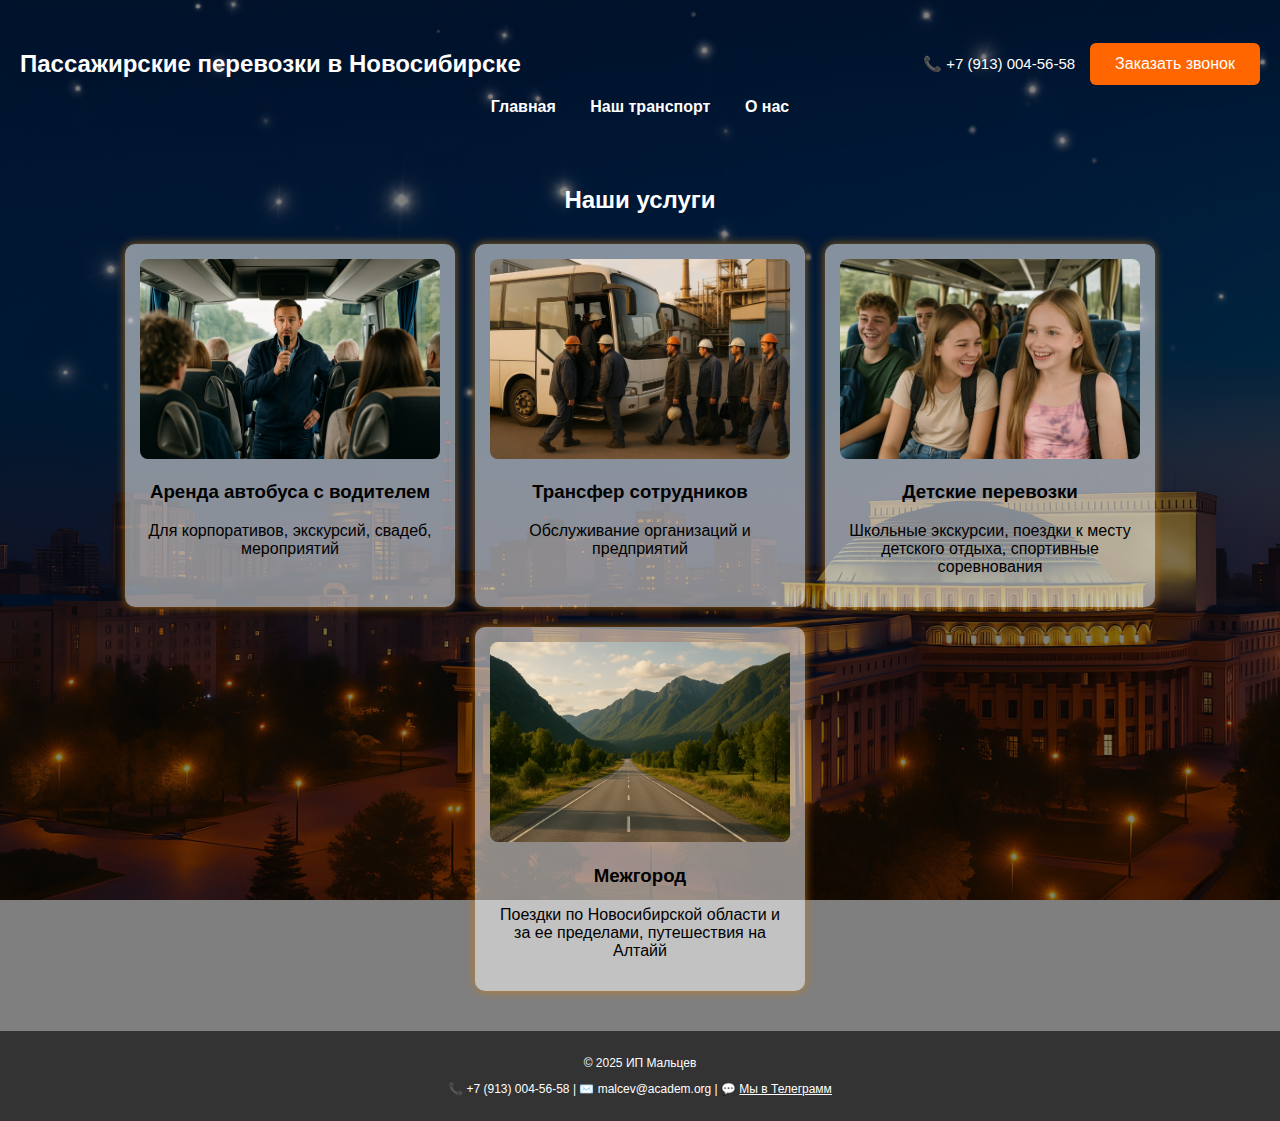
<file: index.html>
<!DOCTYPE html>
<html lang="ru">
<head>
    <meta charset="UTF-8">
    <title>Пассажирские перевозки</title>
    <link rel="stylesheet" href="style.css">
</head>
<body>
    <div class="overlay">
        <header>
    <div class="header-top">
        <h2>Пассажирские перевозки в Новосибирске</h2>
        <div class="header-contacts">
            <span>📞 +7 (913) 004-56-58</span>
            <a href="#contacts" class="order-btn">Заказать звонок</a>
        </div>
    </div>
    <nav>
        <a href="index.html">Главная</a>
        <a href="service.html">Наш транспорт</a>
        <a href="aboutus.html">О нас</a>
    </nav>
</header>


        <main>
            <section id="services" class="services">
                <h2>Наши услуги</h2>
                <div class="service-list">
                    <div class="service-item">
                        <img src="images/Гид на автобусном туре.png" alt="Аренда автобуса">
                        <h3>Аренда автобуса с водителем</h3>
                        <p>Для корпоративов, экскурсий, свадеб, мероприятий</p>
                    </div>
                    <div class="service-item">
                        <img src="images/photo_2025-07-01_21-37-08.jpg" alt="Трансфер">
                        <h3>Трансфер сотрудников</h3>
                        <p>Обслуживание организаций и предприятий</p>
                    </div>
                    <div class="service-item">
                        <img src="images/photo_2025-07-01_21-37-02.jpg" alt="Дети">
                        <h3>Детские перевозки</h3>
                        <p>Школьные экскурсии, поездки к месту детского отдыха, спортивные соревнования</p>
                    </div>
                    <div class="service-item">
                        <img src="images/ррр.png" alt="Межгород">
                        <h3>Межгород</h3>
                        <p>Поездки по Новосибирской области и за ее пределами, путешествия на Алтайй</p>
                    </div>
                </div>
            </section>
        </main>

        <footer id="contacts">
            <p>© 2025 ИП Мальцев</p>
            <p>📞 +7 (913) 004-56-58 | ✉️ malcev@academ.org | 💬 <a href="https://t.me/username" target="_blank">Мы в Телеграмм</a></p>
        </footer>
    </div>

<!-- Всплывающее окно формы -->
<div class="modal" id="orderModal">
    <div class="modal-content">
        <span class="close-btn" id="closeModal">&times;</span>
        <h2>Оформить заявку</h2>
        <form id="orderForm">
            <label for="name">Имя</label>
            <input type="text" id="name" name="name" placeholder="Ваше имя" required>

            <label for="phone">Телефон</label>
            <input type="tel" id="phone" name="phone" placeholder="+7 (___) ___--" required>
            
            <label for="message">Комментарий</label>
            <textarea id="message" name="message" rows="4" placeholder="Что хотите заказать?"></textarea>

            <button type="submit">Отправить</button>
        </form>
    </div>
</div>
<script>
    const orderBtn = document.querySelector('.order-btn');
    const modal = document.getElementById('orderModal');
    const closeBtn = document.getElementById('closeModal');

    orderBtn.addEventListener('click', () => {
        modal.style.display = 'block';
    });

    closeBtn.addEventListener('click', () => {
        modal.style.display = 'none';
    });

    window.addEventListener('click', (e) => {
        if (e.target === modal) {
            modal.style.display = 'none';
        }
    });
</script>
<script>
    const orderBtn = document.querySelector('.order-btn');
    const modal = document.getElementById('orderModal');
    const closeBtn = document.getElementById('closeModal');
    const form = document.getElementById('orderForm');

    orderBtn.addEventListener('click', () => {
        modal.style.display = 'block';
    });

    closeBtn.addEventListener('click', () => {
        modal.style.display = 'none';
    });

    window.addEventListener('click', (e) => {
        if (e.target === modal) {
            modal.style.display = 'none';
        }
    });

    form.addEventListener('submit', async (e) => {
        e.preventDefault();

        const token = '7528319791:AAGm-CjgLFZFihBi4fxIOVwPnjTqzBjAV3UА';       // вставь сюда токен
        const chat_id = '5168428996';         // вставь сюда chat_id

        const name = form.name.value.trim();
        const phone = form.phone.value.trim();
        const message = form.message.value.trim();

        if (!name || !phone) {
            alert('Пожалуйста, заполните имя и телефон');
            return;
        }

        const text = <b>Новая заявка на звонок</b>:%0A +
                     <b>Имя:</b> ${name}%0A +
                     <b>Телефон:</b> ${phone}%0A +
                     (message ? <b>Комментарий:</b> ${message} : '');

        const url = https://api.telegram.org/bot${token}/sendMessage;

        try {
            const res = await fetch(url, {
                method: 'POST',
                headers: { 'Content-Type': 'application/json' },
                body: JSON.stringify({
                    chat_id: chat_id,
                    text: decodeURIComponent(text),
                    parse_mode: 'HTML'
                })
            });

            const data = await res.json();

            if (data.ok) {
                alert('Заявка успешно отправлена!');
                form.reset();
                modal.style.display = 'none';
            } else {
                alert('Ошибка отправки: ' + data.description);
            }
        } catch (error) {
            alert('Ошибка сети: ' + error.message);
        }
    });
</script>
</body>
</html>
</file>
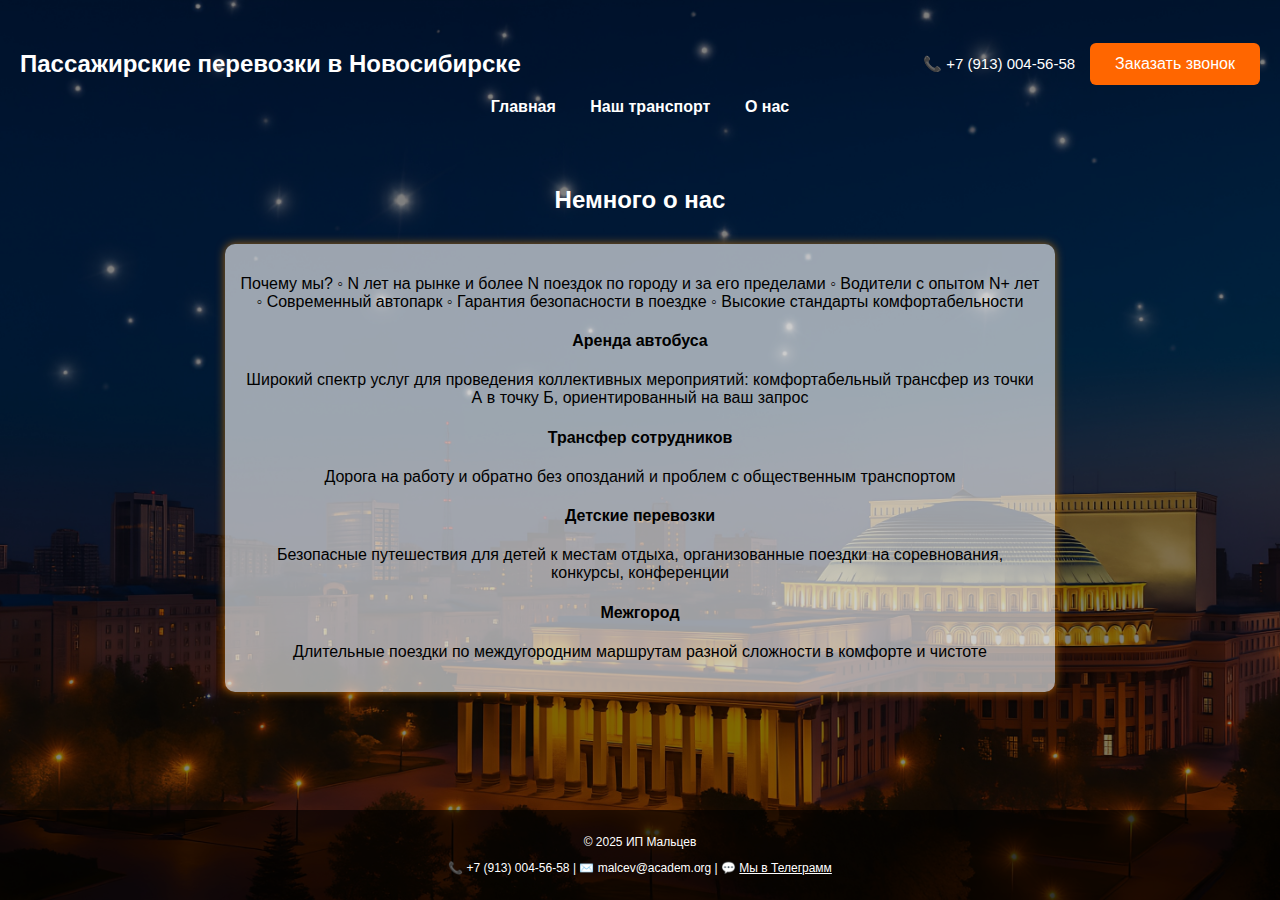
<file: aboutus.html>
<!DOCTYPE html>
<html lang="ru">
<head>
    <meta charset="UTF-8">
    <title>Пассажирские перевозки</title>
    <link rel="stylesheet" href="style.css">
</head>
<body>
    <div class="overlay">
        <header>
    <div class="header-top">
        <h2>Пассажирские перевозки в Новосибирске</h2>
        <div class="header-contacts">
            <span>📞 +7 (913) 004-56-58</span>
            <a href="#contacts" class="order-btn">Заказать звонок</a>
        </div>
    </div>
    <nav>
        <a href="index.html">Главная</a>
        <a href="service.html">Наш транспорт</a>
        <a href="aboutus.html">О нас</a>
    </nav>
</header>


        <main>
            <section id="services" class="services">
                <h2>Немного о нас</h2>
                <div class="service-list">
                    <div class="service-item1">
                        <p>Почему мы?
 ◦ N лет на рынке и более N поездок по городу и за его пределами 
 ◦ Водители с опытом N+ лет
 ◦ Современный автопарк
 ◦ Гарантия безопасности в поездке
 ◦ Высокие стандарты комфортабельности

<h4>Аренда автобуса</h4>
Широкий спектр услуг для проведения коллективных мероприятий: комфортабельный трансфер из точки А в точку Б, ориентированный на ваш запрос
<h4>Трансфер сотрудников</h4>
Дорога на работу и обратно без опозданий и проблем с общественным транспортом
<h4>Детские перевозки</h4>
Безопасные путешествия для детей к местам отдыха, организованные поездки на соревнования, конкурсы, конференции
<h4>Межгород</h4>
Длительные поездки по междугородним маршрутам разной сложности в комфорте и чистоте</p>
                    </div>
                </div>
            </section>
        </main>

        <footer id="contacts">
            <p>© 2025 ИП Мальцев</p>
            <p>📞 +7 (913) 004-56-58 | ✉️ malcev@academ.org | 💬 <a href="https://t.me/username" target="_blank">Мы в Телеграмм</a></p>
        </footer>
    </div>

<!-- Всплывающее окно формы -->
<div class="modal" id="orderModal">
    <div class="modal-content">
        <span class="close-btn" id="closeModal">&times;</span>
        <h2>Оформить заявку</h2>
        <form id="orderForm" action="https://formspree.io/f/mvgrygvd" method="POST">
            <label for="name">Имя</label>
            <input type="text" id="name" placeholder="Ваше имя" required>

            <label for="phone">Телефон</label>
            <input type="tel" id="phone" placeholder="+7 (___) ___-__-__" required>

            <label for="message">Комментарий</label>
            <textarea id="message" rows="4" placeholder="Что хотите заказать?"></textarea>

            <button type="submit">Отправить</button>
        </form>
    </div>
</div>

<script>
    const orderBtn = document.querySelector('.order-btn');
    const modal = document.getElementById('orderModal');
    const closeBtn = document.getElementById('closeModal');

    orderBtn.addEventListener('click', () => {
        modal.style.display = 'block';
    });

    closeBtn.addEventListener('click', () => {
        modal.style.display = 'none';
    });

    window.addEventListener('click', (e) => {
        if (e.target === modal) {
            modal.style.display = 'none';
        }
    });
</script>

</body>
</html>
</file>
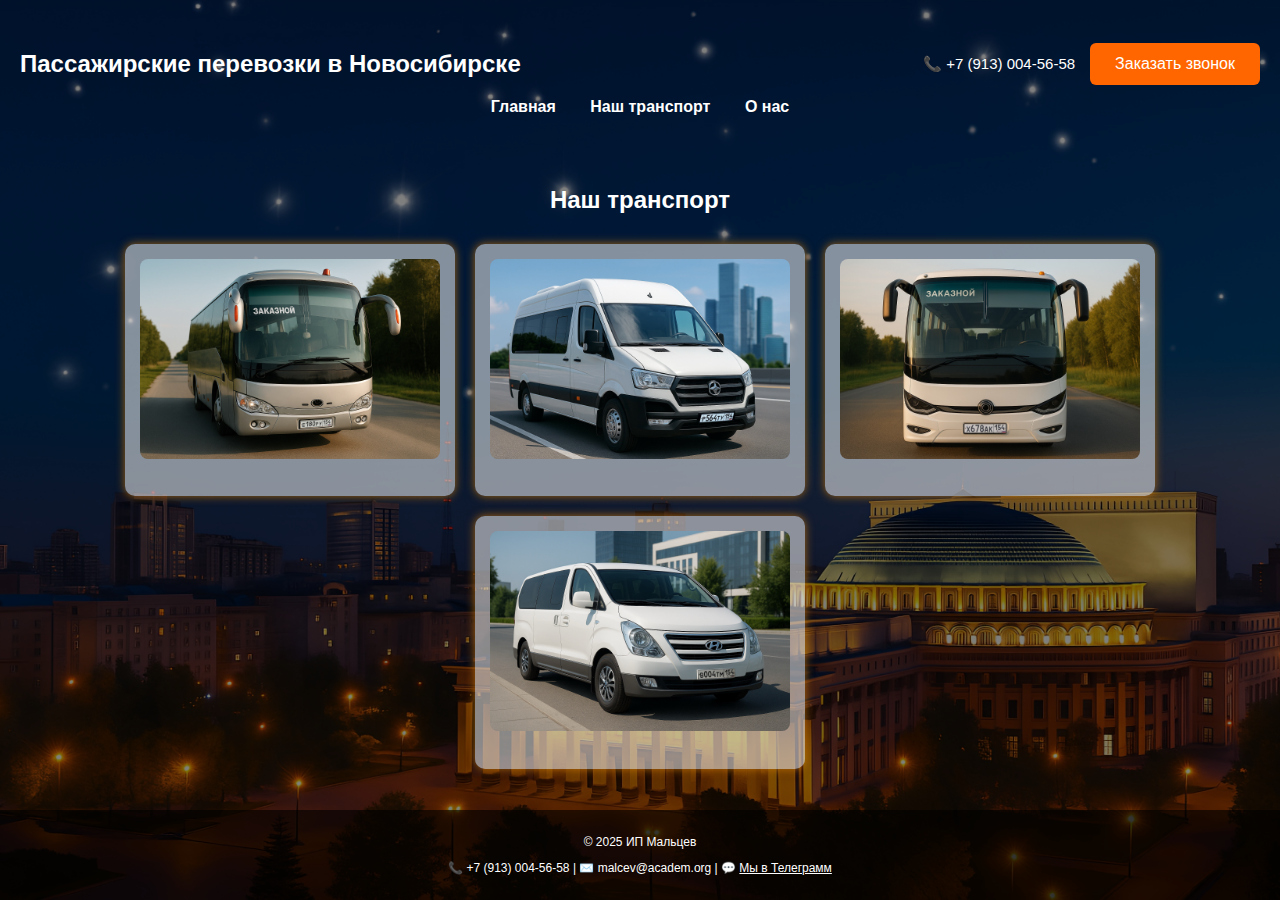
<file: service.html>
<!DOCTYPE html>
<html lang="ru">
<head>
    <!-- Yandex.Metrika counter -->
<script type="text/javascript" >
   (function(m,e,t,r,i,k,a){m[i]=m[i]||function(){(m[i].a=m[i].a||[]).push(arguments)};
   m[i].l=1*new Date();
   for (var j = 0; j < document.scripts.length; j++) {if (document.scripts[j].src === r) { return; }}
   k=e.createElement(t),a=e.getElementsByTagName(t)[0],k.async=1,k.src=r,a.parentNode.insertBefore(k,a)})
   (window, document, "script", "https://mc.yandex.ru/metrika/tag.js", "ym");

   ym(103183574, "init", {
        clickmap:true,
        trackLinks:true,
        accurateTrackBounce:true
   });
</script>
<noscript><div><img src="https://mc.yandex.ru/watch/103183574" style="position:absolute; left:-9999px;" alt="" /></div></noscript>
<!-- /Yandex.Metrika counter -->
    <meta charset="UTF-8">
    <meta name="viewport" content="width=device-width, initial-scale=1.0">
    <title>Наш транспорт</title>
    <meta name="description" content="Наш транспорт: современные автобусы и микроавтобусы для поездок по городу и за его пределами. Перевозка детей, трансферы и междугородние маршруты.">
    <meta name="keywords" content="автобусы, аренда автобуса, микроавтобус, пассажирские перевозки, транспорт Новосибирск, трансфер, междугородние перевозки, перевозка детей, автобусные туры, заказ автобуса, перевозки на автобусе, поездки на Алтай">
    <link rel="stylesheet" href="style.css">
</head>
<body>
    <div class="overlay">
        <header>
    <div class="header-top">
        <h2>Пассажирские перевозки в Новосибирске</h2>
        <div class="header-contacts">
            <span>📞 +7 (913) 004-56-58</span>
            <a href="#contacts" class="order-btn">Заказать звонок</a>
        </div>
    </div>
    <nav>
        <a href="index.html">Главная</a>
        <a href="service.html" class="active">Наш транспорт</a>
        <a href="aboutus.html">О нас</a>
    </nav>
</header>
        <main>
            <section id="services" class="services">
                <h2>Наш транспорт</h2>
                <div class="service-list">
                    <div class="service-item">
                        <img src="images/CEPR0642.JPEG" alt="Серый большой">
                        <h3></h3>
                        <p></p>
                    </div>
                    <div class="service-item">
                        <img src="images/DNLO5491.JPEG" alt="Белый средний">
                        <h3></h3>
                        <p></p>
                    </div>
                    <div class="service-item">
                        <img src="images/RLLQ3092.JPEG" alt="Белый большой">
                        <h3></h3>
                        <p></p>
                    </div>
                    <div class="service-item">
                        <img src="images/SCJL4469.JPEG" alt="Белый маленький">
                        <h3></h3>
                        <p></p>
                    </div>
                </div>
            </section>
        </main>

        <footer id="contacts">
            <p>© 2025 ИП Мальцев</p>
            <p>📞 +7 (913) 004-56-58 | ✉️ malcev@academ.org | 💬 <a href="https://t.me/perevoz54" target="_blank">Мы в Телеграмм</a></p>
        </footer>
    </div>
    
<!-- Всплывающее окно формы -->
<div class="modal" id="orderModal">
    <div class="modal-content">
        <span class="close-btn" id="closeModal">&times;</span>
        <h2>Оформить заявку</h2>
        <form id="orderForm" action="https://formspree.io/f/mvgrygvd" method="POST">
            <label for="name">Имя</label>
            <input type="text" id="name" name="name" placeholder="Ваше имя" required>

            <label for="phone">Телефон</label>
            <input type="tel" id="phone" name="phone" placeholder="+7 (___) ___-__-__" required>

            <label for="message">Комментарий</label>
            <textarea id="message" rows="4" name="message" placeholder="Что хотите заказать?"></textarea>

            <button type="submit">Отправить</button>
        </form>
    </div>
</div>

<script>
    const orderBtn = document.querySelector('.order-btn');
    const modal = document.getElementById('orderModal');
    const closeBtn = document.getElementById('closeModal');

    orderBtn.addEventListener('click', () => {
        modal.style.display = 'block';
    });

    closeBtn.addEventListener('click', () => {
        modal.style.display = 'none';
    });

    window.addEventListener('click', (e) => {
        if (e.target === modal) {
            modal.style.display = 'none';
        }
    });
</script>
</body>
</html>
</file>
<file: style.css>
body {
    margin: 0;
    padding: 0;
    font-family: Arial, sans-serif;
    background: url("images/еее.jpg") no-repeat center center fixed;
    background-size: cover;
    color: white;
}

.overlay {
    background: rgba(0, 0, 0, 0.5); /* затемнение фона */
    min-height: 100vh;
    display: flex;
    flex-direction: column;
    justify-content: space-between;
}

/* Верхняя часть */
header {
    padding: 30px 20px 10px;
    text-align: center;
}

header h1 {
    font-size: 2em;
    margin-bottom: 10px;
}

nav a {
    margin: 0 15px;
    color: #ffffff;
    text-decoration: none;
    font-weight: bold;
}

/* Услуги (центр) */
main {
    padding: 40px 20px;
    flex-grow: 1;
}

.services h2 {
    text-align: center;
    margin-bottom: 30px;
}

.service-list {
    display: flex;
    flex-wrap: wrap;
    justify-content: center;
    gap: 20px;
}

.service-item {
    background: rgba(255, 255, 255, 0.521);
    color: #000;
    border-radius: 10px;
    box-shadow: 0 0 10px rgba(216, 125, 5, 0.74);
    padding: 15px;
    width: 300px;
    text-align: center;
}
.service-item1 {
    background: rgba(255, 255, 255, 0.61);
    color: #000;
    border-radius: 10px;
    box-shadow: 0 0 10px rgba(216, 125, 5, 0.74);
    padding: 15px;
    width: 800px;
    height: auto;
    text-align: center;
}
.service-item img {
    width: 100%;
    height: 200px;
    border-radius: 8px;
    object-fit: contain
}
.service-item1 img {
    width: 100%;
    height: 160px;
    border-radius: 8px;
    object-fit: contain
}

/* Футер (низ) */
footer {
    background: rgba(0, 0, 0, 0.6);
    padding: 13px;
    text-align: center;
    font-size: 12px;
}

footer a {
    color: #ffffff;
    text-decoration: underline;
}
.header-top {
    display: flex;
    justify-content: space-between;
    align-items: center;
    flex-wrap: wrap;
}

.header-contacts {
    display: flex;
    gap: 15px;
    align-items: center;
    font-size: 15px;
}

.order-btn {
    background-color: #ff7a00;
    color: white;
    padding: 8px 14px;
    border-radius: 6px;
    text-decoration: none;
    transition: background-color 0.3s ease;
}

.order-btn:hover {
    background-color: #e06900;
}
/* Кнопка заказать */
.order-btn {
    padding: 12px 25px;
    font-size: 16px;
    background-color: #ff6600;
    color: white;
    border: none;
    border-radius: 6px;
    cursor: pointer;
    transition: background 0.3s;
}

.order-btn:hover {
    background-color: #e25700;
}

/* Окно формы */
.modal {
    display: none;
    position: fixed;
    z-index: 9999;
    top: 0; left: 0;
    width: 100%; height: 100%;
    background-color: rgba(0, 0, 0, 0.6);
    backdrop-filter: blur(2px);
}

.modal-content {
    background-color: #ffffff;
    margin: 5% auto;
    padding: 25px 30px;
    border-radius: 10px;
    max-width: 400px;
    box-shadow: 0 0 15px rgba(0,0,0,0.3);
    position: relative;
    animation: fadeIn 0.3s ease;
}

.modal-content h2 {
    margin-top: 0;
    margin-bottom: 20px;
    font-size: 22px;
    color: #333;
}

.modal-content label {
    display: block;
    margin-bottom: 5px;
    color: #333;
}

.modal-content input,
.modal-content textarea {
    width: 100%;
    padding: 10px;
    margin-bottom: 15px;
    border: 1px solid #ccc;
    border-radius: 6px;
    font-size: 15px;
}

.modal-content button[type="submit"] {
    background-color: #1e90ff;
    color: white;
    border: none;
    padding: 10px 20px;
    border-radius: 6px;
    cursor: pointer;
    font-size: 16px;
}

.modal-content button[type="submit"]:hover {
    background-color: #0078d7;
}

.close-btn {
    position: absolute;
    right: 15px;
    top: 12px;
    font-size: 24px;
    cursor: pointer;
    color: #aaa;
}

.close-btn:hover {
    color: #000;
}

@keyframes fadeIn {
    from { opacity: 0; transform: scale(0.95); }
    to { opacity: 1; transform: scale(1); }
}
</file>
